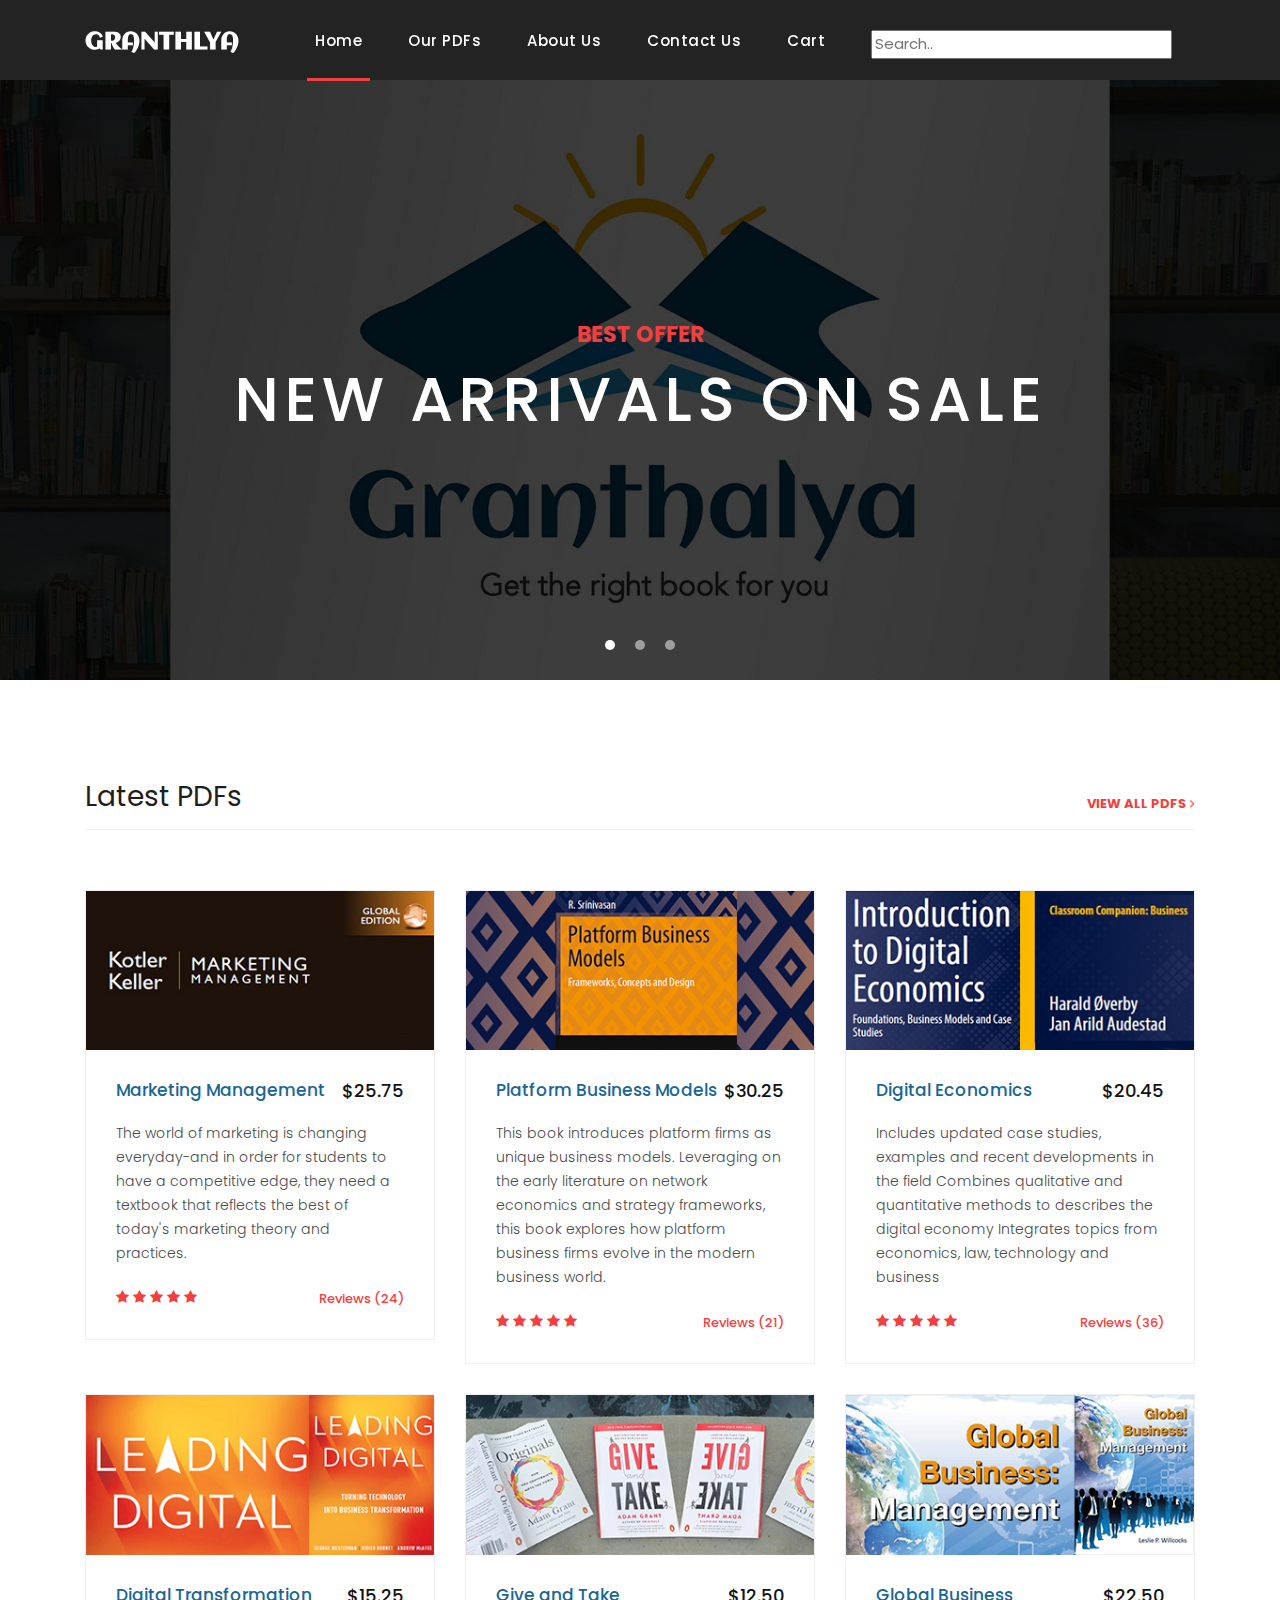
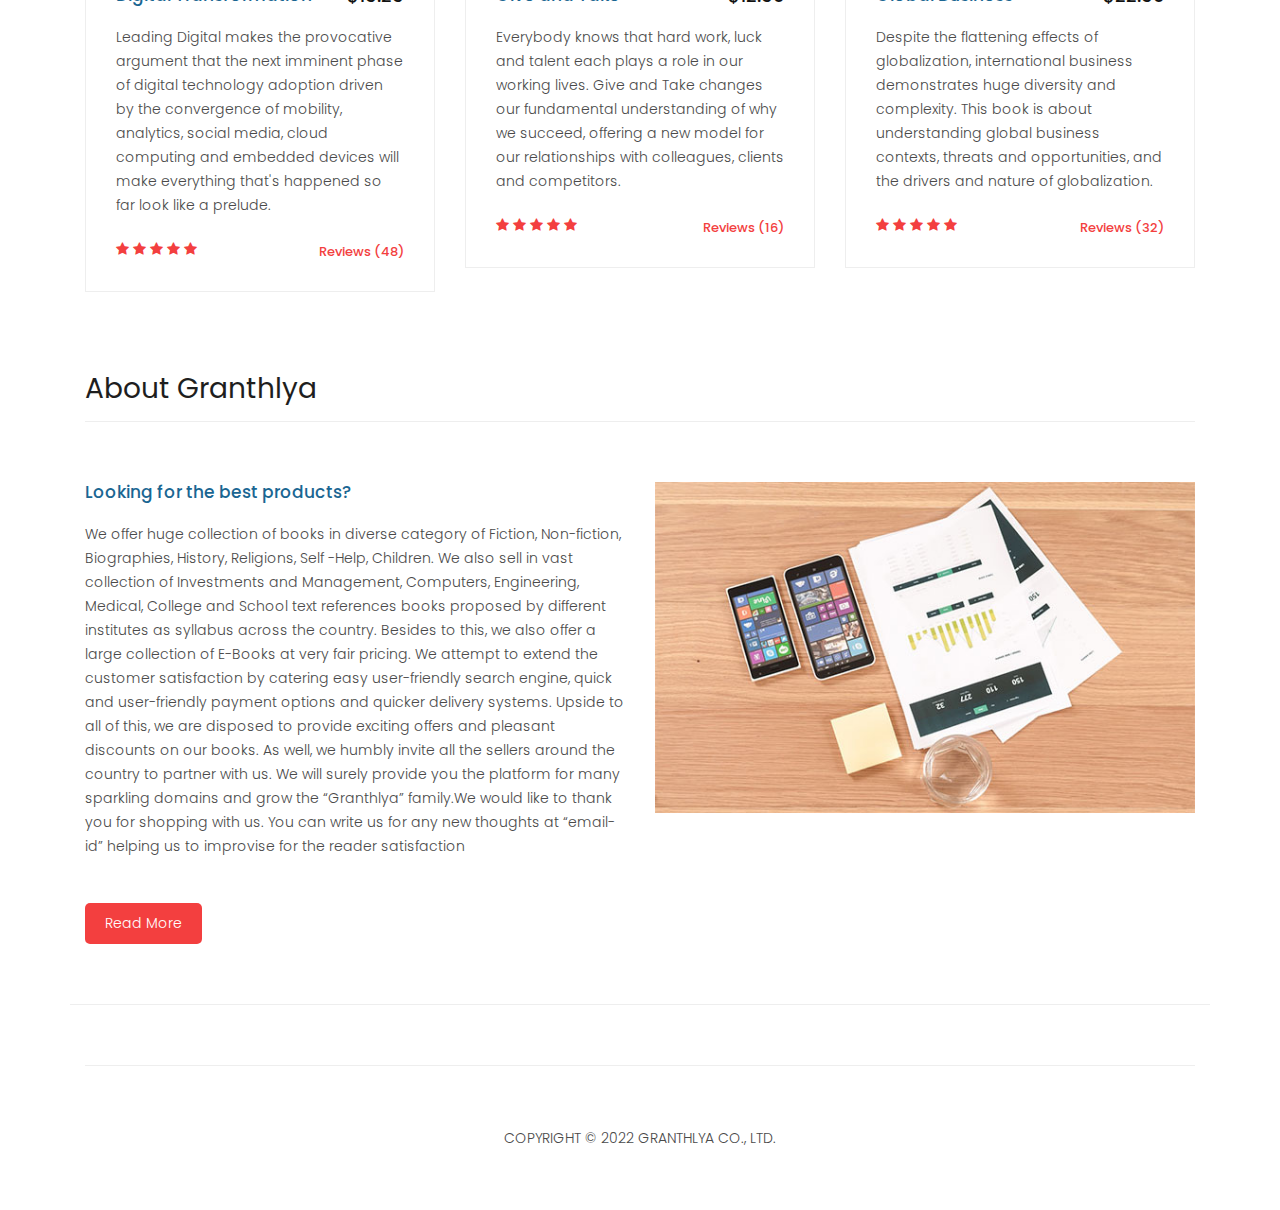
<file: index.html>
<!DOCTYPE html>
<html lang="en">

  <head>

    <meta charset="utf-8">
    <meta name="viewport" content="width=device-width, initial-scale=1, shrink-to-fit=no">
    <meta name="description" content="">
    <meta name="author" content="">
    <link rel="stylesheet" type="text/css" href="//fonts.googleapis.com/css?family=Aclonica" />
    <link href="https://fonts.googleapis.com/css?family=Poppins:100,200,300,400,500,600,700,800,900&display=swap" rel="stylesheet">
    <link rel="shortcu icon" type="image/x-icon" href="favicon.ico?v=2">
    <title>Granthlya</title>

    <!-- Bootstrap core CSS -->
    <link href="vendor/bootstrap/css/bootstrap.min.css" rel="stylesheet">


    <!-- Additional CSS Files -->
    <link rel="stylesheet" href="assets/css/fontawesome.css">
    <link rel="stylesheet" href="assets/css/templatemo-sixteen.css">
    <link rel="stylesheet" href="assets/css/owl.css">

  </head>

  <body>

    <!-- ***** Preloader Start ***** -->
    <div id="preloader">
        <div class="jumper">
            <div></div>
            <div></div>
            <div></div>
        </div>
    </div>  
    <!-- ***** Preloader End ***** -->

    <!-- Header -->
    <header class="">
      <nav class="navbar navbar-expand-lg">
        <div class="container">
          <a class="navbar-brand" href="index.html" style="font-family: Aclonica; font-size: 24px; font-style: normal; font-variant: normal; font-weight: 700; line-height: 26.4px; } h3 { font-family: Aclonica; font-size: 14px; font-style: normal; font-variant: normal; font-weight: 700; line-height: 15.4px; } p { font-family: Aclonica; font-size: 14px; font-style: normal; font-variant: normal; font-weight: 400; line-height: 20px; } blockquote { font-family: Aclonica; font-size: 21px; font-style: normal; font-variant: normal; font-weight: 400; line-height: 30px; } pre { font-family: Aclonica; font-size: 13px; font-style: normal; font-variant: normal; font-weight: 400; line-height: 18.5714px;"><h2 class="logo">Granthlya</h2></a>
          <button class="navbar-toggler" type="button" data-toggle="collapse" data-target="#navbarResponsive" aria-controls="navbarResponsive" aria-expanded="false" aria-label="Toggle navigation">
            <span class="navbar-toggler-icon"></span>
          </button>
          <div class="collapse navbar-collapse" id="navbarResponsive">
            <ul class="navbar-nav ml-auto">
              <li class="nav-item active">
                <a class="nav-link" href="index.html">Home
                  <span class="sr-only">(current)</span>
                </a>
              </li> 
              <li class="nav-item">
                <a class="nav-link" href="products.html">Our PDFs</a>
              </li>
              <li class="nav-item">
                <a class="nav-link" href="about.html">About Us</a>
              </li>
              <li class="nav-item">
                <a class="nav-link" href="contact.html">Contact Us</a>
              </li>
              <li class="nav-item">
                <a class="nav-link" href="#">Cart</a>
              </li>
              <li class="nav-item">
                <a class="nav-link" href="#"><input type="text" placeholder="Search.."></a>
              </li>
            </ul>
          </div>
        </div>
      </nav>
    </header>

    <!-- Page Content -->
    <!-- Banner Starts Here -->
    <div class="banner header-text">
      <div class="owl-banner owl-carousel">
        <div class="banner-item-01">
          <div class="text-content">
            <h4>Best Offer</h4>
            <h2>New Arrivals On Sale</h2>
          </div>
        </div>
        <div class="banner-item-02">
          <div class="text-content">
            <h4>Flash Deals</h4>
            <h2>Get your best products</h2>
          </div>
        </div>
        <div class="banner-item-03">
          <div class="text-content">
            <h4>Last Minute</h4>
            <h2>Grab last minute deals</h2>
          </div>
        </div>
      </div>
    </div>
    <!-- Banner Ends Here -->

    <div class="latest-products">
      <div class="container">
        <div class="row">
          <div class="col-md-12">
            <div class="section-heading">
              <h2>Latest PDFs</h2>
              <a href="products.html">view all PDFs <i class="fa fa-angle-right"></i></a>
            </div>
          </div>
          <div class="col-md-4">
            <div class="product-item">
              <a href="/pdfs/Marketing Management 15th Edition by Philip Kotler ( PDFDrive ).pdf" target="_blank"><img src="assets/images/product_01.jpg" alt=""></a>
              <div class="down-content">
                <a href="/pdfs/Marketing Management 15th Edition by Philip Kotler ( PDFDrive ).pdf" target="_blank"><h4>Marketing Management</h4></a>
                <h6>$25.75</h6>
                <p>The world of marketing is changing everyday-and in order for students to have a competitive edge, they need a textbook that reflects the best of today's marketing theory and practices.</p>
                <ul class="stars">
                  <li><i class="fa fa-star"></i></li>
                  <li><i class="fa fa-star"></i></li>
                  <li><i class="fa fa-star"></i></li>
                  <li><i class="fa fa-star"></i></li>
                  <li><i class="fa fa-star"></i></li>
                </ul>
                <span>Reviews (24)</span>
              </div>
            </div>
          </div>
          <div class="col-md-4">
            <div class="product-item">
              <a href="/pdfs/Platform Business Models_ Frameworks, Concepts and Design-Springer (2021).by R. Srinivasan.pdf" target="_blank"><img src="assets/images/product_02.jpg" alt=""></a>
              <div class="down-content">
                <a href="/pdfs/Platform Business Models_ Frameworks, Concepts and Design-Springer (2021).by R. Srinivasan.pdf" target="_blank"><h4>Platform Business Models</h4></a>
                <h6>$30.25</h6>
                <p>This book introduces platform firms as unique business models. Leveraging on the early literature on network economics and strategy frameworks, this book explores how platform business firms evolve in the modern business world.</p>
                <ul class="stars">
                  <li><i class="fa fa-star"></i></li>
                  <li><i class="fa fa-star"></i></li>
                  <li><i class="fa fa-star"></i></li>
                  <li><i class="fa fa-star"></i></li>
                  <li><i class="fa fa-star"></i></li>
                </ul>
                <span>Reviews (21)</span>
              </div>
            </div>
          </div>
          <div class="col-md-4">
            <div class="product-item">
              <a href="/pdfs/Introduction to Digital Economics_ Foundations, Business Models and Case Studies-Springer (2021).by Harald Øverby, Jan Arild Audestad.pdf" target="_blank"><img src="assets/images/product_03.jpg" alt=""></a>
              <div class="down-content">
                <a href="/pdfs/Introduction to Digital Economics_ Foundations, Business Models and Case Studies-Springer (2021).by Harald Øverby, Jan Arild Audestad.pdf" target="_blank"><h4>Digital Economics</h4></a>
                <h6>$20.45</h6>
                <p>Includes updated case studies, examples and recent developments in the field
                  Combines qualitative and quantitative methods to describes the digital economy
                  Integrates topics from economics, law, technology and business</p>
                <ul class="stars">
                  <li><i class="fa fa-star"></i></li>
                  <li><i class="fa fa-star"></i></li>
                  <li><i class="fa fa-star"></i></li>
                  <li><i class="fa fa-star"></i></li>
                  <li><i class="fa fa-star"></i></li>
                </ul>
                <span>Reviews (36)</span>
              </div>
            </div>
          </div>
          <div class="col-md-4">
            <div class="product-item">
              <a href="/pdfs/Digital Transformation.pdf" target="_blank"><img src="assets/images/product_04.jpg" alt=""></a>
              <div class="down-content">
                <a href="/pdfs/Digital Transformation.pdf" target="_blank"><h4>Digital Transformation</h4></a>
                <h6>$15.25</h6>
                <p>Leading Digital makes the provocative argument that the next imminent phase of digital technology adoption driven by the convergence of mobility, analytics, social media, cloud computing and embedded devices will make everything that's happened so far look like a prelude.</p>
                <ul class="stars">
                  <li><i class="fa fa-star"></i></li>
                  <li><i class="fa fa-star"></i></li>
                  <li><i class="fa fa-star"></i></li>
                  <li><i class="fa fa-star"></i></li>
                  <li><i class="fa fa-star"></i></li>
                </ul>
                <span>Reviews (48)</span>
              </div>
            </div>
          </div>
          <div class="col-md-4">
            <div class="product-item">
              <a onclick="alert('Out of Stock!')"><img src="assets/images/product_05.jpg" alt=""></a>
              <div class="down-content">
                <a onclick="alert('Out of Stock!')"><h4>Give and Take</h4></a>
                <h6>$12.50</h6>
                <p>Everybody knows that hard work, luck and talent each plays a role in our working lives. Give and Take changes our fundamental understanding of why we succeed, offering a new model for our relationships with colleagues, clients and competitors. </p>
                <ul class="stars">
                  <li><i class="fa fa-star"></i></li>
                  <li><i class="fa fa-star"></i></li>
                  <li><i class="fa fa-star"></i></li>
                  <li><i class="fa fa-star"></i></li>
                  <li><i class="fa fa-star"></i></li>
                </ul>
                <span>Reviews (16)</span>
              </div>
            </div>
          </div>
          <div class="col-md-4">
            <div class="product-item">
              <a onclick="alert('Out of Stock!')"><img src="assets/images/product_06.jpg" alt=""></a>
              <div class="down-content">
                <a onclick="alert('Out of Stock!')"><h4>Global Business</h4></a>
                <h6>$22.50</h6>
                <p>Despite the flattening effects of globalization, international business demonstrates huge diversity and complexity. This book is about understanding global business contexts, threats and opportunities, and the drivers and nature of globalization.</p>
                <ul class="stars">
                  <li><i class="fa fa-star"></i></li>
                  <li><i class="fa fa-star"></i></li>
                  <li><i class="fa fa-star"></i></li>
                  <li><i class="fa fa-star"></i></li>
                  <li><i class="fa fa-star"></i></li>
                </ul>
                <span>Reviews (32)</span>
              </div>
            </div>
          </div>
        </div>
      </div>
    </div>

    <div class="best-features">
      <div class="container">
        <div class="row">
          <div class="col-md-12">
            <div class="section-heading">
              <h2>About Granthlya</h2>
            </div>
          </div>
          <div class="col-md-6">
            <div class="left-content">
              <h4>Looking for the best products?</h4>
              <p>We offer huge collection of books in diverse category of Fiction, Non-fiction, Biographies, History, Religions, Self -Help, Children. We also sell in vast collection of Investments and Management, Computers, Engineering, Medical, College and School text references books proposed by different institutes as syllabus across the country. Besides to this, we also offer a large collection of E-Books at very fair pricing.

                We attempt to extend the customer satisfaction by catering easy user-friendly search engine, quick and user-friendly payment options and quicker delivery systems. Upside to all of this, we are disposed to provide exciting offers and pleasant discounts on our books.
                
                As well, we humbly invite all the sellers around the country to partner with us. We will surely provide you the platform for many sparkling domains and grow the “Granthlya” family.We would like to thank you for shopping with us. You can write us for any new thoughts at “email-id” helping us to improvise for the reader satisfaction</p>
  
              <a href="about.html" class="filled-button">Read More</a>
            </div>
          </div>
          <div class="col-md-6">
            <div class="right-image">
              <img src="assets/images/feature-image.jpg" alt="">
            </div>
          </div>
        </div>
      </div>
    </div>

    
    <footer>
      <div class="container">
        <div class="row">
          <div class="col-md-12">
            <div class="inner-content">
              <p>Copyright &copy; 2022 Granthlya Co., Ltd.</p>
            </div>
          </div>
        </div>
      </div>
    </footer>



    <!-- Bootstrap core JavaScript -->
    <script src="vendor/jquery/jquery.min.js"></script>
    <script src="vendor/bootstrap/js/bootstrap.bundle.min.js"></script>


    <!-- Additional Scripts -->
    <script src="assets/js/custom.js"></script>
    <script src="assets/js/owl.js"></script>
    <script src="assets/js/slick.js"></script>
    <script src="assets/js/isotope.js"></script>
    <script src="assets/js/accordions.js"></script>


    <script language = "text/Javascript"> 
      cleared[0] = cleared[1] = cleared[2] = 0; //set a cleared flag for each field
      function clearField(t){                   //declaring the array outside of the
      if(! cleared[t.id]){                      // function makes it static and global
          cleared[t.id] = 1;  // you could use true and false, but that's more typing
          t.value='';         // with more chance of typos
          t.style.color='#fff';
          }
      }
    </script>


  </body>

</html>
</file>
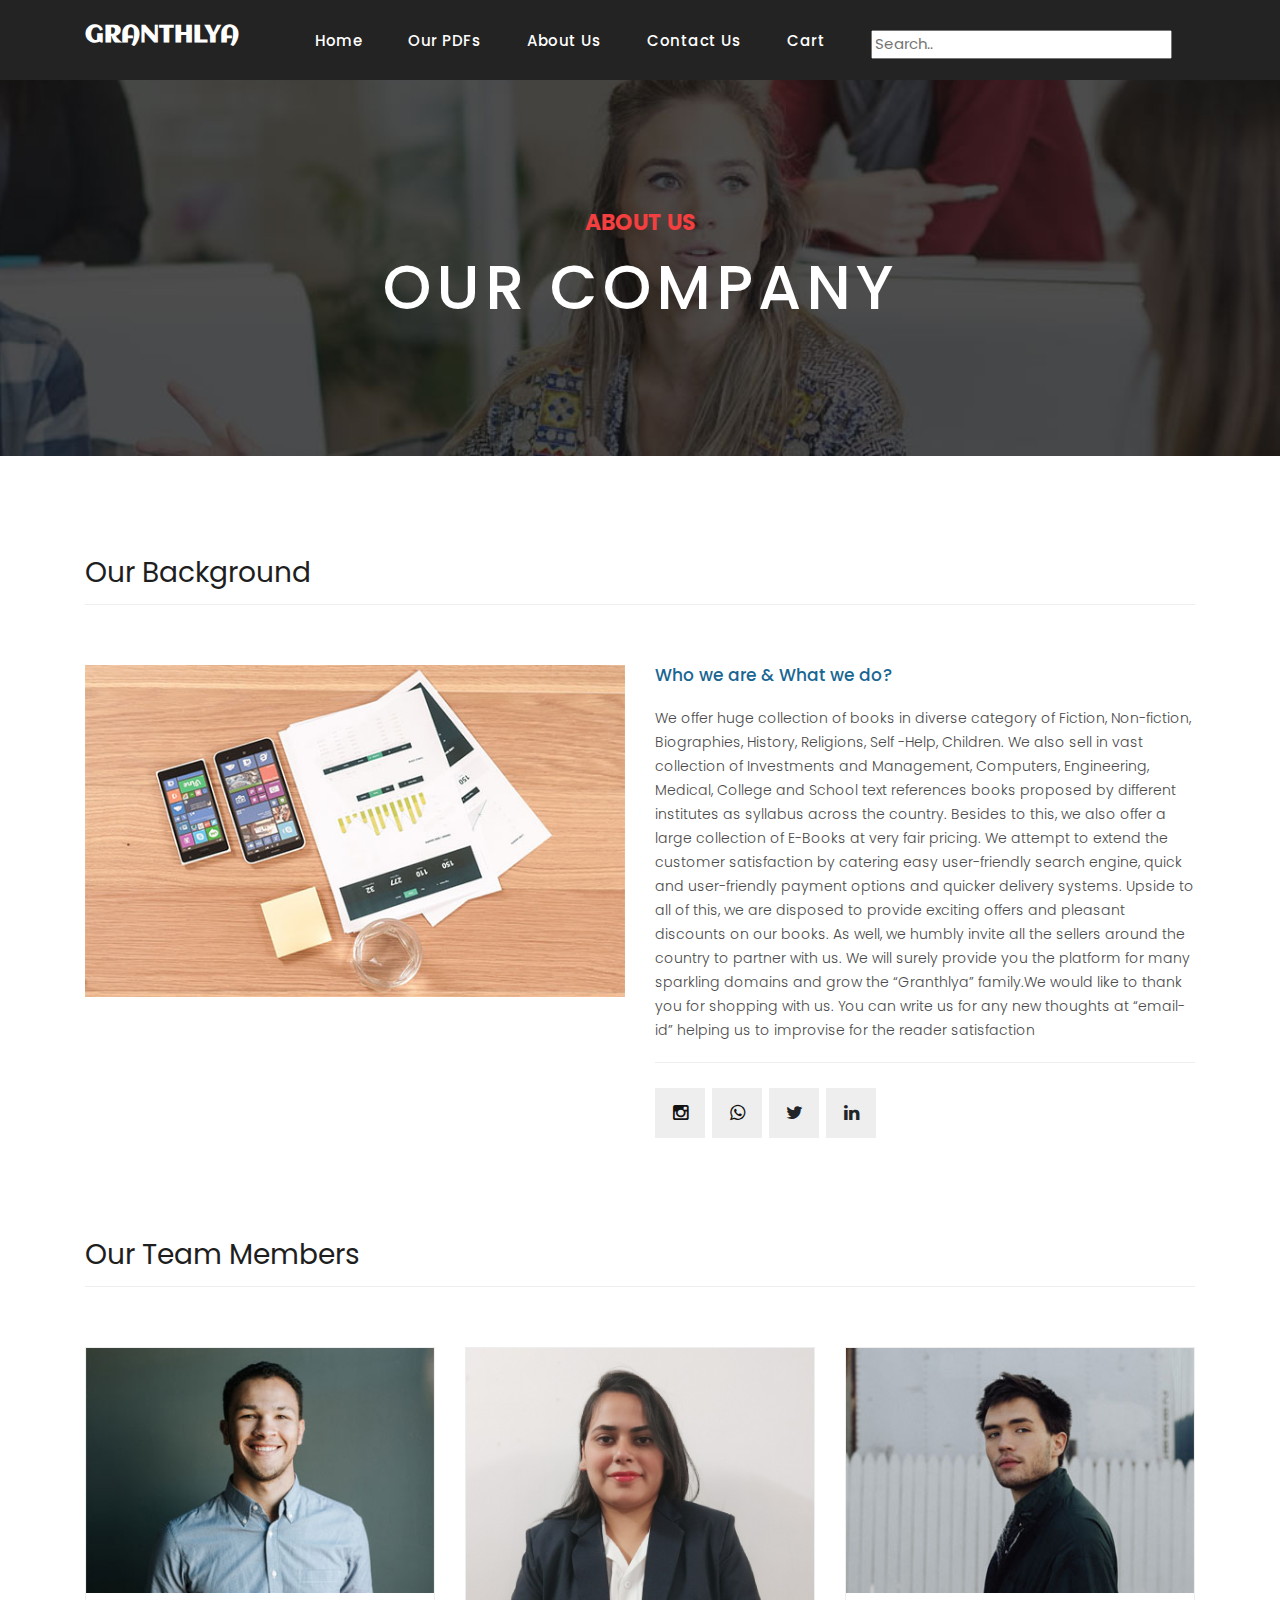
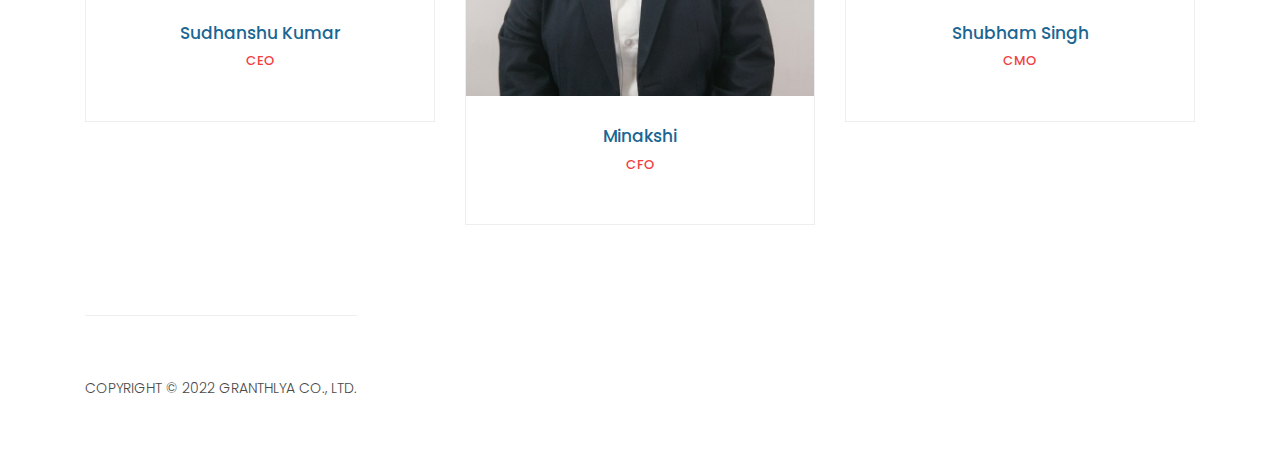
<file: about.html>
<!DOCTYPE html>
<html lang="en">

  <head>

    <meta charset="utf-8">
    <meta name="viewport" content="width=device-width, initial-scale=1, shrink-to-fit=no">
    <meta name="description" content="">
    <meta name="author" content="">
    <link href="https://fonts.googleapis.com/css?family=Poppins:100,200,300,400,500,600,700,800,900&display=swap" rel="stylesheet">
    <link rel="stylesheet" type="text/css" href="//fonts.googleapis.com/css?family=Aclonica" />
    <title>Granthlya - About Page</title>

    <!-- Bootstrap core CSS -->
    <link href="vendor/bootstrap/css/bootstrap.min.css" rel="stylesheet">
<!--

TemplateMo 546 Sixteen Clothing

https://templatemo.com/tm-546-sixteen-clothing

-->

    <!-- Additional CSS Files -->
    <link rel="stylesheet" href="assets/css/fontawesome.css">
    <link rel="stylesheet" href="assets/css/templatemo-sixteen.css">
    <link rel="stylesheet" href="assets/css/owl.css">

  </head>

  <body>

    <!-- ***** Preloader Start ***** -->
    <div id="preloader">
        <div class="jumper">
            <div></div>
            <div></div>
            <div></div>
        </div>
    </div>  
    <!-- ***** Preloader End ***** -->

    <!-- Header -->
    <header class="">
      <nav class="navbar navbar-expand-lg">
        <div class="container">
          <a class="navbar-brand" href="index.html" style="font-family: Aclonica; font-size: 24px; font-style: normal; font-variant: normal; font-weight: 700; line-height: 26.4px; } h3 { font-family: Aclonica; font-size: 14px; font-style: normal; font-variant: normal; font-weight: 700; line-height: 15.4px; } p { font-family: Aclonica; font-size: 14px; font-style: normal; font-variant: normal; font-weight: 400; line-height: 20px; } blockquote { font-family: Aclonica; font-size: 21px; font-style: normal; font-variant: normal; font-weight: 400; line-height: 30px; } pre { font-family: Aclonica; font-size: 13px; font-style: normal; font-variant: normal; font-weight: 400; line-height: 18.5714px;"><h2 class="logo">Granthlya</h2></a>
          <button class="navbar-toggler" type="button" data-toggle="collapse" data-target="#navbarResponsive" aria-controls="navbarResponsive" aria-expanded="false" aria-label="Toggle navigation">
            <span class="navbar-toggler-icon"></span>
          </button>
          <div class="collapse navbar-collapse" id="navbarResponsive">
            <ul class="navbar-nav ml-auto">
              <li class="nav-item">
                <a class="nav-link" href="index.html">Home
                  <span class="sr-only">(current)</span>
                </a>
                <li class="nav-item">
                  <a class="nav-link" href="products.html">Our PDFs</a>
                </li>
                <li class="nav-item">
                  <a class="nav-link" href="about.html">About Us</a>
                </li>
                <li class="nav-item">
                  <a class="nav-link" href="contact.html">Contact Us</a>
                </li>
                <li class="nav-item">
                  <a class="nav-link" href="#">Cart</a>
                </li>
                <li class="nav-item">
                  <a class="nav-link" href="#"><input type="text" placeholder="Search.."></a>
                </li>
            </ul>
          </div>
        </div>
      </nav>
    </header>

    <!-- Page Content -->
    <div class="page-heading about-heading header-text">
      <div class="container">
        <div class="row">
          <div class="col-md-12">
            <div class="text-content">
              <h4>about us</h4>
              <h2>our company</h2>
            </div>
          </div>
        </div>
      </div>
    </div>


    <div class="best-features about-features">
      <div class="container">
        <div class="row">
          <div class="col-md-12">
            <div class="section-heading">
              <h2>Our Background</h2>
            </div>
          </div>
          <div class="col-md-6">
            <div class="right-image">
              <img src="assets/images/feature-image.jpg" alt="">
            </div>
          </div>
          <div class="col-md-6">
            <div class="left-content">
              <h4>Who we are &amp; What we do?</h4>
              <p>We offer huge collection of books in diverse category of Fiction, Non-fiction, Biographies, History, Religions, Self -Help, Children. We also sell in vast collection of Investments and Management, Computers, Engineering, Medical, College and School text references books proposed by different institutes as syllabus across the country. Besides to this, we also offer a large collection of E-Books at very fair pricing.

                We attempt to extend the customer satisfaction by catering easy user-friendly search engine, quick and user-friendly payment options and quicker delivery systems. Upside to all of this, we are disposed to provide exciting offers and pleasant discounts on our books.
                
                As well, we humbly invite all the sellers around the country to partner with us. We will surely provide you the platform for many sparkling domains and grow the “Granthlya” family.We would like to thank you for shopping with us. You can write us for any new thoughts at “email-id” helping us to improvise for the reader satisfaction</p>
              <ul class="social-icons">
                <li><a href="https://instagram.com/granthalya?utm_medium=copy_link" target="_blank"><i class="fa fa-instagram"></i></a></li>
                <li><a href="https://wa.me/7903986891" target="_blank"><i class="fa fa-whatsapp"></i></a></li>
                <li><a onclick="alert('We are coming on Twitter soon!')"><i class="fa fa-twitter"></i></a></li>
                <li><a onclick="alert('We are coming on Linkedin soon!')"><i class="fa fa-linkedin"></i></a></li>
              </ul>
            </div>
          </div>
        </div>
      </div>
    </div>

    
    <div class="team-members">
      <div class="container">
        <div class="row">
          <div class="col-md-12">
            <div class="section-heading">
              <h2>Our Team Members</h2>
            </div>
          </div>
          <div class="col-md-4">
            <div class="team-member">
              <div class="thumb-container">
                <img src="assets/images/team_01.jpg" alt="">
                <div class="hover-effect">
                  <div class="hover-content">
                    <ul class="social-icons">
                      <li><a href="https://www.instagram.com/sky_sudhanshu_kumar/" target="_blank"><i class="fa fa-instagram"></i></a></li>
                      <li><a href="https://wa.me/7903986891" target="_blank"><i class="fa fa-whatsapp"></i></a></li>
                    </ul>
                  </div>
                </div>
              </div>
              <div class="down-content">
                <h4>Sudhanshu Kumar</h4>
                <span>CEO</span>
              </div>
            </div>
          </div>
          <div class="col-md-4">
            <div class="team-member">
              <div class="thumb-container">
                <img src="assets/images/team_02.jpg" alt="">
                <div class="hover-effect">
                 
                </div>
              </div>
              <div class="down-content">
                <h4>Minakshi</h4>
                <span>CFO</span>
              </div>
            </div>
          </div>
          <div class="col-md-4">
            <div class="team-member">
              <div class="thumb-container">
                <img src="assets/images/team_03.jpg" alt="">
                <div class="hover-effect">
                 
                </div>
              </div>
              <div class="down-content">
                <h4>Shubham Singh</h4>
                <span>CMO</span>
              </div>
            </div>
          </div>
    
    <footer>
      <div class="container">
        <div class="row">
          <div class="col-md-12">
            <div class="inner-content">
              <p>Copyright &copy; 2022 Granthlya Co., Ltd.</p>
            </div>
          </div>
        </div>
      </div>
    </footer>


    <!-- Bootstrap core JavaScript -->
    <script src="vendor/jquery/jquery.min.js"></script>
    <script src="vendor/bootstrap/js/bootstrap.bundle.min.js"></script>


    <!-- Additional Scripts -->
    <script src="assets/js/custom.js"></script>
    <script src="assets/js/owl.js"></script>
    <script src="assets/js/slick.js"></script>
    <script src="assets/js/isotope.js"></script>
    <script src="assets/js/accordions.js"></script>


    <script language = "text/Javascript"> 
      cleared[0] = cleared[1] = cleared[2] = 0; //set a cleared flag for each field
      function clearField(t){                   //declaring the array outside of the
      if(! cleared[t.id]){                      // function makes it static and global
          cleared[t.id] = 1;  // you could use true and false, but that's more typing
          t.value='';         // with more chance of typos
          t.style.color='#fff';
          }
      }
    </script>


  </body>

</html>
</file>
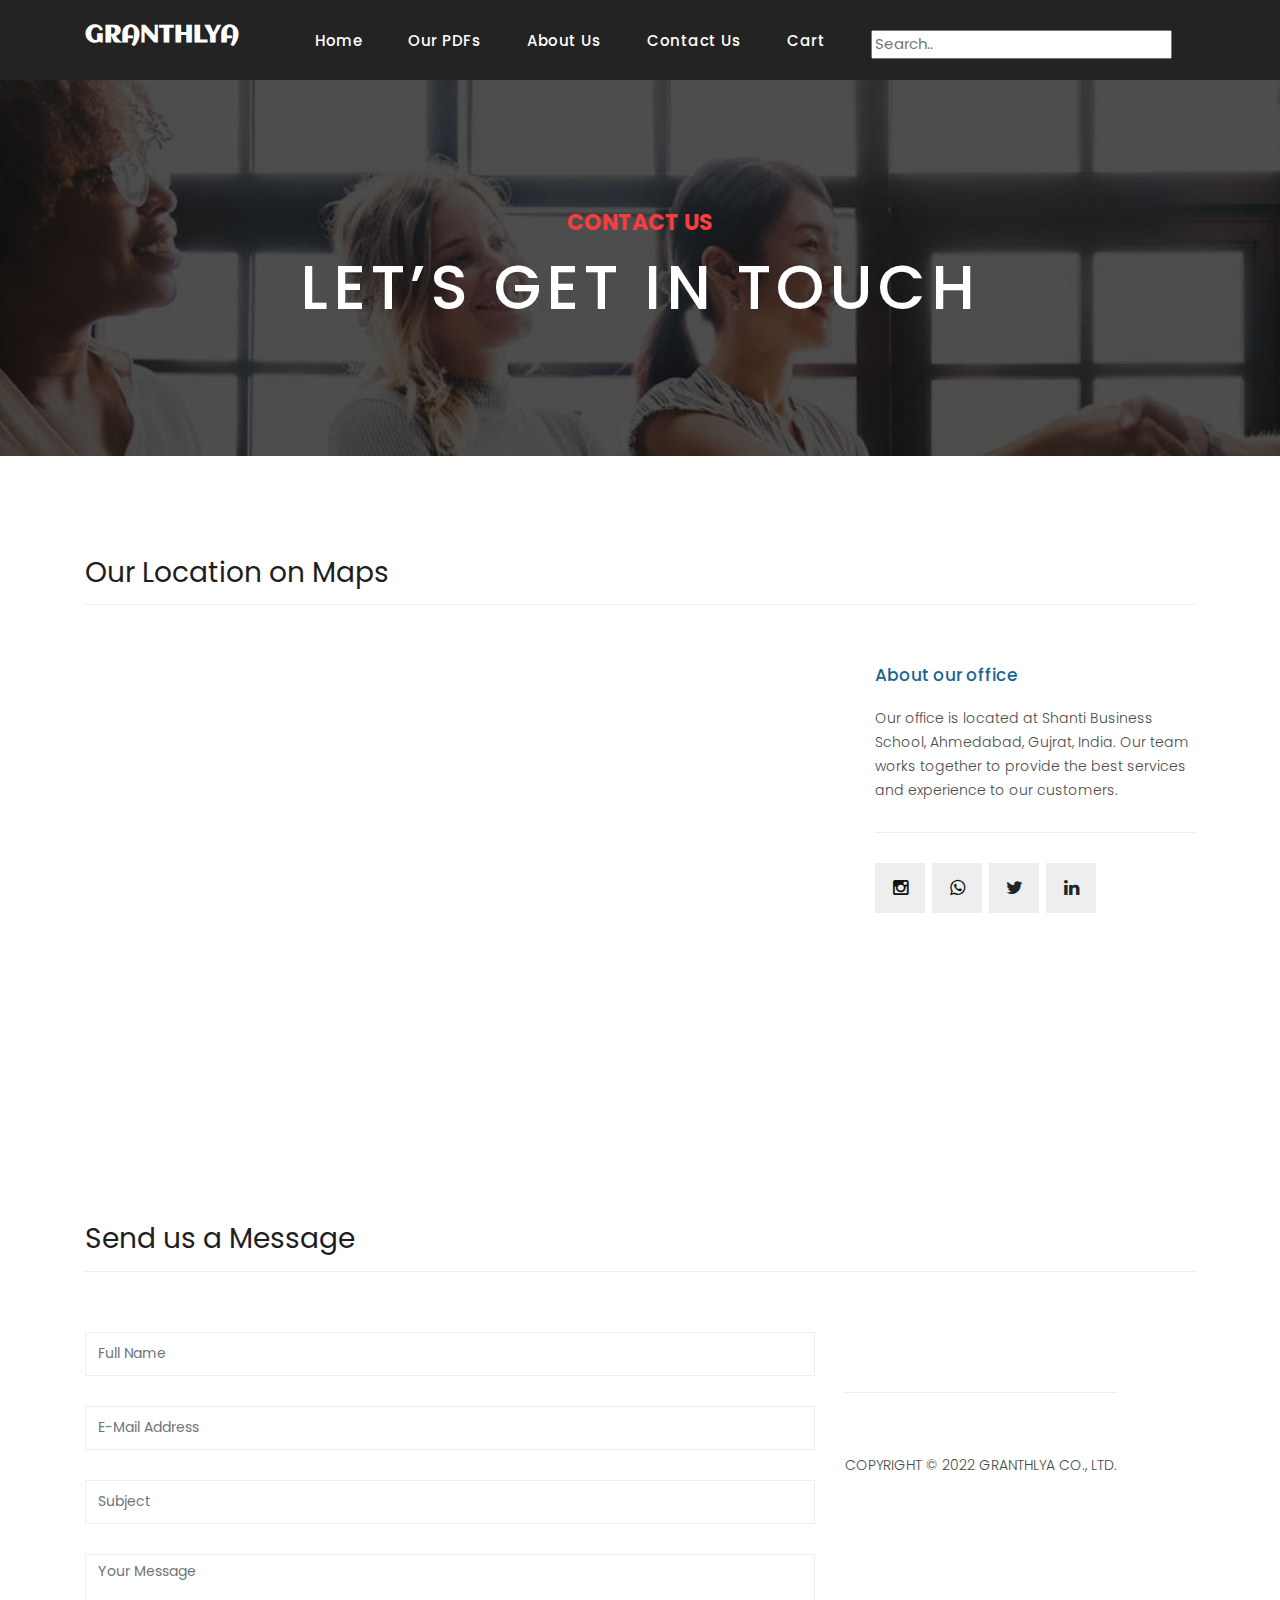
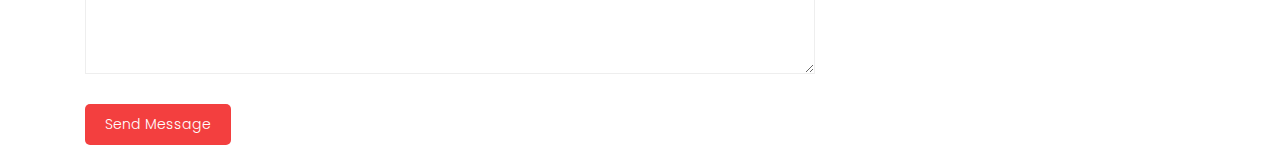
<file: contact.html>
<!DOCTYPE html>
<html lang="en">

  <head>

    <meta charset="utf-8">
    <meta name="viewport" content="width=device-width, initial-scale=1, shrink-to-fit=no">
    <meta name="description" content="">
    <meta name="author" content="">
    <link href="https://fonts.googleapis.com/css?family=Poppins:100,200,300,400,500,600,700,800,900&display=swap" rel="stylesheet">
    <link rel="stylesheet" type="text/css" href="//fonts.googleapis.com/css?family=Aclonica" />
    <title>Granthlya - Contact Page</title>

    <!-- Bootstrap core CSS -->
    <link href="vendor/bootstrap/css/bootstrap.min.css" rel="stylesheet">
<!--

TemplateMo 546 Sixteen Clothing

https://templatemo.com/tm-546-sixteen-clothing

-->

    <!-- Additional CSS Files -->
    <link rel="stylesheet" href="assets/css/fontawesome.css">
    <link rel="stylesheet" href="assets/css/templatemo-sixteen.css">
    <link rel="stylesheet" href="assets/css/owl.css">

  </head>

  <body>

    <!-- ***** Preloader Start ***** -->
    <div id="preloader">
        <div class="jumper">
            <div></div>
            <div></div>
            <div></div>
        </div>
    </div>  
    <!-- ***** Preloader End ***** -->

    <!-- Header -->
    <header class="">
      <nav class="navbar navbar-expand-lg">
        <div class="container">
          <a class="navbar-brand" href="index.html" style="font-family: Aclonica; font-size: 24px; font-style: normal; font-variant: normal; font-weight: 700; line-height: 26.4px; } h3 { font-family: Aclonica; font-size: 14px; font-style: normal; font-variant: normal; font-weight: 700; line-height: 15.4px; } p { font-family: Aclonica; font-size: 14px; font-style: normal; font-variant: normal; font-weight: 400; line-height: 20px; } blockquote { font-family: Aclonica; font-size: 21px; font-style: normal; font-variant: normal; font-weight: 400; line-height: 30px; } pre { font-family: Aclonica; font-size: 13px; font-style: normal; font-variant: normal; font-weight: 400; line-height: 18.5714px;"><h2 class="logo">Granthlya</h2></a>
          <button class="navbar-toggler" type="button" data-toggle="collapse" data-target="#navbarResponsive" aria-controls="navbarResponsive" aria-expanded="false" aria-label="Toggle navigation">
            <span class="navbar-toggler-icon"></span>
          </button>
          <div class="collapse navbar-collapse" id="navbarResponsive">
            <ul class="navbar-nav ml-auto">
              <li class="nav-item">
                <a class="nav-link" href="index.html">Home
                  <span class="sr-only">(current)</span>
                </a>
                <li class="nav-item">
                  <a class="nav-link" href="products.html">Our PDFs</a>
                </li>
                <li class="nav-item">
                  <a class="nav-link" href="about.html">About Us</a>
                </li>
                <li class="nav-item">
                  <a class="nav-link" href="contact.html">Contact Us</a>
                </li>
                <li class="nav-item">
                  <a class="nav-link" href="#">Cart</a>
                </li>
                <li class="nav-item">
                  <a class="nav-link" href="#"><input type="text" placeholder="Search.."></a>
                </li>
            </ul>
          </div>
        </div>
      </nav>
    </header>

    <!-- Page Content -->
    <div class="page-heading contact-heading header-text">
      <div class="container">
        <div class="row">
          <div class="col-md-12">
            <div class="text-content">
              <h4>contact us</h4>
              <h2>let’s get in touch</h2>
            </div>
          </div>
        </div>
      </div>
    </div>


    <div class="find-us">
      <div class="container">
        <div class="row">
          <div class="col-md-12">
            <div class="section-heading">
              <h2>Our Location on Maps</h2>
            </div>
          </div>
          <div class="col-md-8">
<!-- How to change your own map point
	1. Go to Google Maps
	2. Click on your location point
	3. Click "Share" and choose "Embed map" tab
	4. Copy only URL and paste it within the src="" field below
-->
            <div id="map">
              <iframe src="https://www.google.com/maps/embed?pb=!1m18!1m12!1m3!1d1030.5854573906433!2d72.45559140491427!3d23.00213624707416!2m3!1f0!2f0!3f0!3m2!1i1024!2i768!4f13.1!3m3!1m2!1s0x395e9b757b67d2a9%3A0x67afd9f732f28b0d!2sShanti%20Business%20School%20-%20Top%20MBA%20-%20PGDM%20College%20in%20Ahmedabad!5e0!3m2!1sen!2sin!4v1648979244885!5m2!1sen!2sin" width="600" height="450" style="border:0;" allowfullscreen="" loading="lazy" referrerpolicy="no-referrer-when-downgrade"></iframe>
            </div>
          </div>
          <div class="col-md-4">
            <div class="left-content">
              <h4>About our office</h4>
              <p>Our office is located at Shanti Business School, Ahmedabad, Gujrat, India. Our team works together to provide the best services and experience to our customers.</p>
              <ul class="social-icons">
                <li><a href="https://instagram.com/granthalya?utm_medium=copy_link" target="_blank"><i class="fa fa-instagram"></i></a></li>
                <li><a href="https://wa.me/7903986891" target="_blank"><i class="fa fa-whatsapp"></i></a></li>
                <li><a onclick="alert('We are coming on Twitter soon!')"><i class="fa fa-twitter"></i></a></li>
                <li><a onclick="alert('We are coming on Linkedin soon!')"><i class="fa fa-linkedin"></i></a></li>
              </ul>
            </div>
          </div>
        </div>
      </div>
    </div>

    
    <div class="send-message">
      <div class="container">
        <div class="row">
          <div class="col-md-12">
            <div class="section-heading">
              <h2>Send us a Message</h2>
            </div>
          </div>
          <div class="col-md-8">
            <div class="contact-form">
              <form id="contact" action="" method="post">
                <div class="row">
                  <div class="col-lg-12 col-md-12 col-sm-12">
                    <fieldset>
                      <input name="name" type="text" class="form-control" id="name" placeholder="Full Name" required="">
                    </fieldset>
                  </div>
                  <div class="col-lg-12 col-md-12 col-sm-12">
                    <fieldset>
                      <input name="email" type="text" class="form-control" id="email" placeholder="E-Mail Address" required="">
                    </fieldset>
                  </div>
                  <div class="col-lg-12 col-md-12 col-sm-12">
                    <fieldset>
                      <input name="subject" type="text" class="form-control" id="subject" placeholder="Subject" required="">
                    </fieldset>
                  </div>
                  <div class="col-lg-12">
                    <fieldset>
                      <textarea name="message" rows="6" class="form-control" id="message" placeholder="Your Message" required=""></textarea>
                    </fieldset>
                  </div>
                  <div class="col-lg-12">
                    <fieldset>
                      <button type="submit" id="form-submit" class="filled-button">Send Message</button>
                    </fieldset>
                  </div>
                </div>
              </form>
            </div>
          </div>
         
    
    
    <footer>
      <div class="container">
        <div class="row">
          <div class="col-md-12">
            <div class="inner-content">
              <p>Copyright &copy; 2022 Granthlya Co., Ltd.</p>
            </div>
          </div>
        </div>
      </div>
    </footer>


    <!-- Bootstrap core JavaScript -->
    <script src="vendor/jquery/jquery.min.js"></script>
    <script src="vendor/bootstrap/js/bootstrap.bundle.min.js"></script>


    <!-- Additional Scripts -->
    <script src="assets/js/custom.js"></script>
    <script src="assets/js/owl.js"></script>
    <script src="assets/js/slick.js"></script>
    <script src="assets/js/isotope.js"></script>
    <script src="assets/js/accordions.js"></script>


    <script language = "text/Javascript"> 
      cleared[0] = cleared[1] = cleared[2] = 0; //set a cleared flag for each field
      function clearField(t){                   //declaring the array outside of the
      if(! cleared[t.id]){                      // function makes it static and global
          cleared[t.id] = 1;  // you could use true and false, but that's more typing
          t.value='';         // with more chance of typos
          t.style.color='#fff';
          }
      }
    </script>
  </body>
</html>
</file>
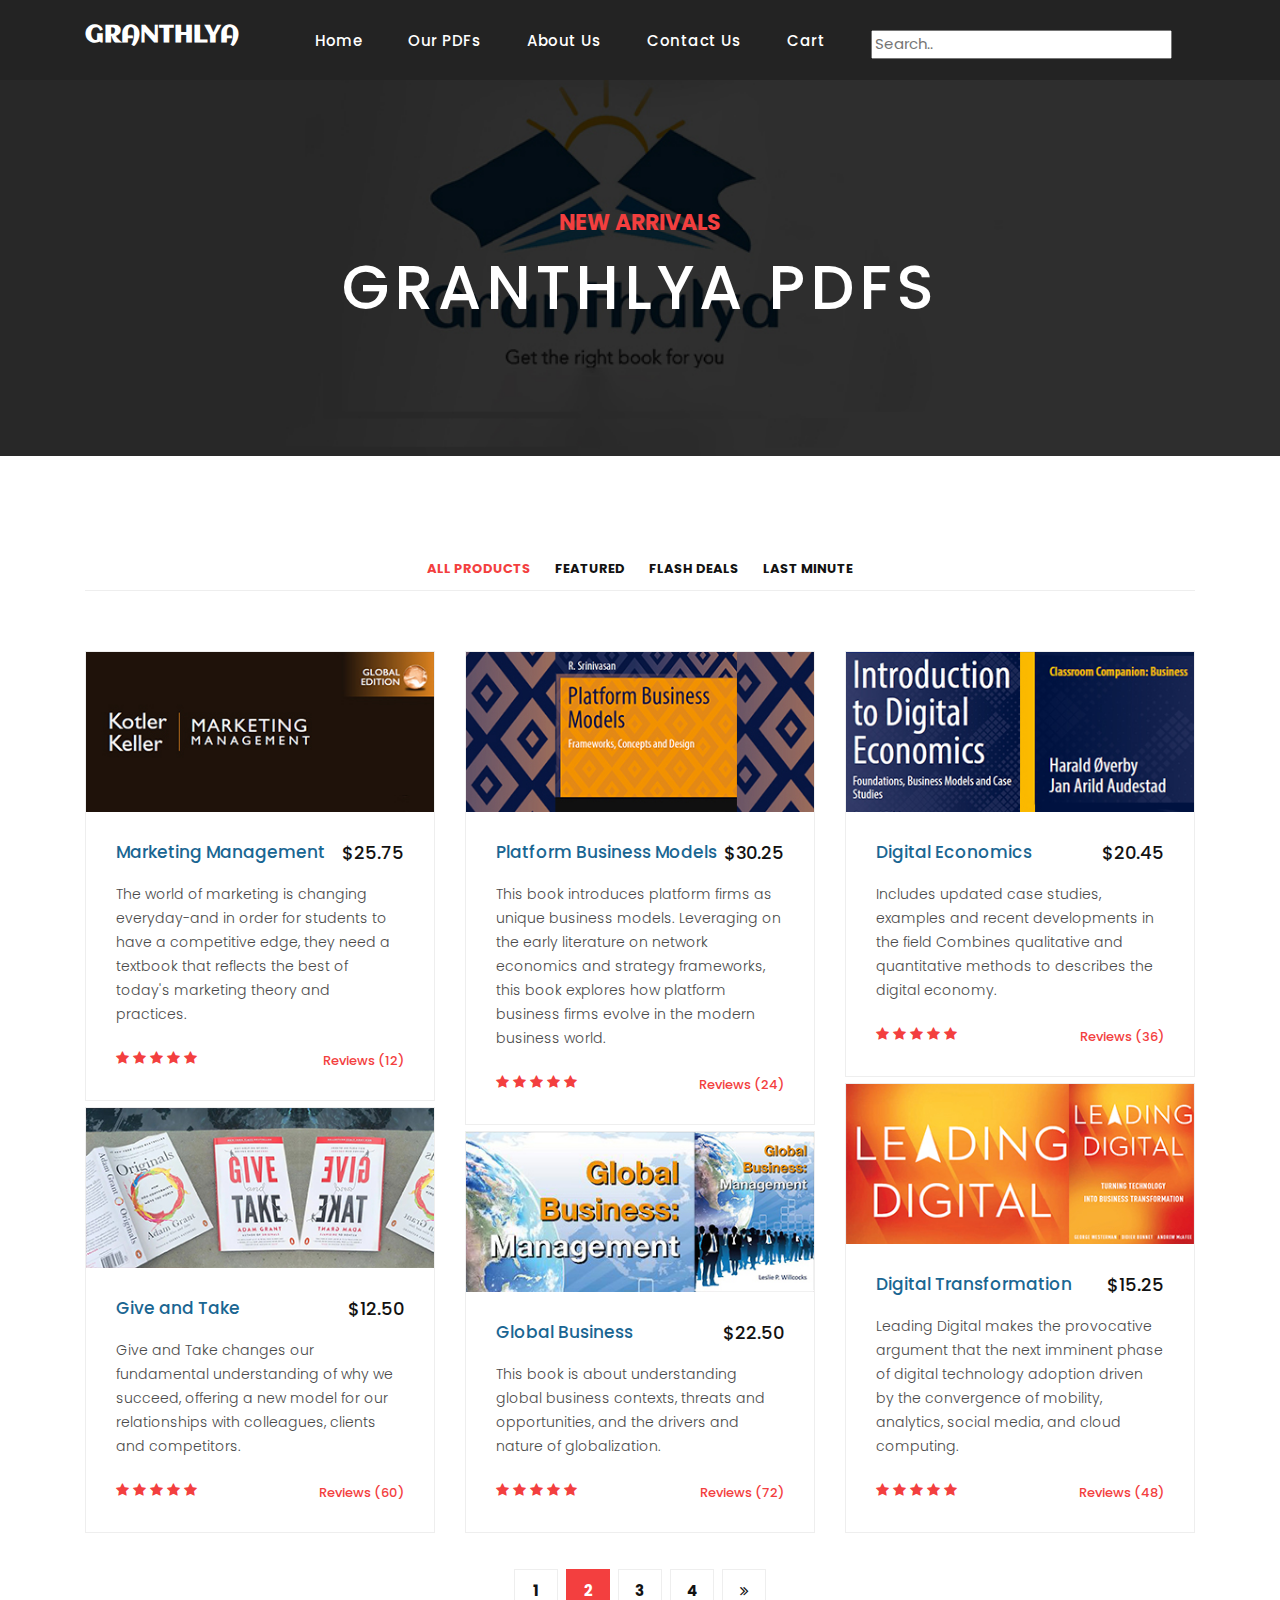
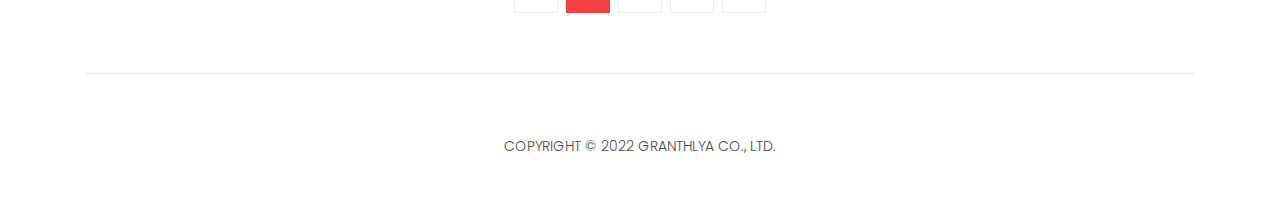
<file: products.html>
<!DOCTYPE html>
<html lang="en">

  <head>

    <meta charset="utf-8">
    <meta name="viewport" content="width=device-width, initial-scale=1, shrink-to-fit=no">
    <meta name="description" content="">
    <meta name="author" content="">
    <link rel="stylesheet" type="text/css" href="//fonts.googleapis.com/css?family=Aclonica" />
    <link href="https://fonts.googleapis.com/css?family=Poppins:100,200,300,400,500,600,700,800,900&display=swap" rel="stylesheet">

    <title>Granthlya - Our PDFs</title>

    <!-- Bootstrap core CSS -->
    <link href="vendor/bootstrap/css/bootstrap.min.css" rel="stylesheet">
<!--

TemplateMo 546 Sixteen Clothing

https://templatemo.com/tm-546-sixteen-clothing

-->

    <!-- Additional CSS Files -->
    <link rel="stylesheet" href="assets/css/fontawesome.css">
    <link rel="stylesheet" href="assets/css/templatemo-sixteen.css">
    <link rel="stylesheet" href="assets/css/owl.css">

  </head>

  <body>

    <!-- ***** Preloader Start ***** -->
    <div id="preloader">
        <div class="jumper">
            <div></div>
            <div></div>
            <div></div>
        </div>
    </div>  
    <!-- ***** Preloader End ***** -->

    <!-- Header -->
    <header class="">
      <nav class="navbar navbar-expand-lg">
        <div class="container">
          <a class="navbar-brand" href="index.html" style="font-family: Aclonica; font-size: 24px; font-style: normal; font-variant: normal; font-weight: 700; line-height: 26.4px; } h3 { font-family: Aclonica; font-size: 14px; font-style: normal; font-variant: normal; font-weight: 700; line-height: 15.4px; } p { font-family: Aclonica; font-size: 14px; font-style: normal; font-variant: normal; font-weight: 400; line-height: 20px; } blockquote { font-family: Aclonica; font-size: 21px; font-style: normal; font-variant: normal; font-weight: 400; line-height: 30px; } pre { font-family: Aclonica; font-size: 13px; font-style: normal; font-variant: normal; font-weight: 400; line-height: 18.5714px;"><h2 class="logo">Granthlya</h2></a>
          <button class="navbar-toggler" type="button" data-toggle="collapse" data-target="#navbarResponsive" aria-controls="navbarResponsive" aria-expanded="false" aria-label="Toggle navigation">
            <span class="navbar-toggler-icon"></span>
          </button>
          <div class="collapse navbar-collapse" id="navbarResponsive">
            <ul class="navbar-nav ml-auto">
              <li class="nav-item">
                <a class="nav-link" href="index.html">Home
                  <span class="sr-only">(current)</span>
                </a>
              </li> 
              <li class="nav-item">
                <a class="nav-link" href="products.html">Our PDFs</a>
              </li>
              <li class="nav-item">
                <a class="nav-link" href="about.html">About Us</a>
              </li>
              <li class="nav-item">
                <a class="nav-link" href="contact.html">Contact Us</a>
              </li>
              <li class="nav-item">
                <a class="nav-link" href="#">Cart</a>
              </li>
              <li class="nav-item">
                <a class="nav-link" href="#"><input type="text" placeholder="Search.."></a>
              </li>
            </ul>
          </div>
        </div>
      </nav>
    </header>

    <!-- Page Content -->
    <div class="page-heading products-heading header-text">
      <div class="container">
        <div class="row">
          <div class="col-md-12">
            <div class="text-content">
              <h4>new arrivals</h4>
              <h2>Granthlya PDFs</h2>
            </div>
          </div>
        </div>
      </div>
    </div>

    
    <div class="products">
      <div class="container">
        <div class="row">
          <div class="col-md-12">
            <div class="filters">
              <ul>
                  <li class="active" data-filter="*">All Products</li>
                  <li data-filter=".des">Featured</li>
                  <li data-filter=".dev">Flash Deals</li>
                  <li data-filter=".gra">Last Minute</li>
              </ul>
            </div>
          </div>
          <div class="col-md-12">
            <div class="filters-content">
                <div class="row grid">
                    <div class="col-lg-4 col-md-4 all des">
                      <div class="product-item">
                        <a href="/pdfs/Marketing Management 15th Edition by Philip Kotler ( PDFDrive ).pdf" target="_blank"><img src="assets/images/product_01.jpg" alt=""></a>
                        <div class="down-content">
                          <a href="/pdfs/Marketing Management 15th Edition by Philip Kotler ( PDFDrive ).pdf" target="_blank"><h4>Marketing Management</h4></a>
                          <h6>$25.75</h6>
                          <p>The world of marketing is changing everyday-and in order for students to have a competitive edge, they need a textbook that reflects the best of today's marketing theory and practices.</p>
                          <ul class="stars">
                            <li><i class="fa fa-star"></i></li>
                            <li><i class="fa fa-star"></i></li>
                            <li><i class="fa fa-star"></i></li>
                            <li><i class="fa fa-star"></i></li>
                            <li><i class="fa fa-star"></i></li>
                          </ul>
                          <span>Reviews (12)</span>
                        </div>
                      </div>
                    </div>
                    <div class="col-lg-4 col-md-4 all dev">
                      <div class="product-item">
                        <a href="/pdfs/Platform Business Models_ Frameworks, Concepts and Design-Springer (2021).by R. Srinivasan.pdf" target="_blank"><img src="assets/images/product_02.jpg" alt=""></a>
              <div class="down-content">
                <a href="/pdfs/Platform Business Models_ Frameworks, Concepts and Design-Springer (2021).by R. Srinivasan.pdf" target="_blank"><h4>Platform Business Models</h4></a>
                <h6>$30.25</h6>
                <p>This book introduces platform firms as unique business models. Leveraging on the early literature on network economics and strategy frameworks, this book explores how platform business firms evolve in the modern business world.</p>
                <ul class="stars">
                            <li><i class="fa fa-star"></i></li>
                            <li><i class="fa fa-star"></i></li>
                            <li><i class="fa fa-star"></i></li>
                            <li><i class="fa fa-star"></i></li>
                            <li><i class="fa fa-star"></i></li>
                          </ul>
                          <span>Reviews (24)</span>
                        </div>
                      </div>
                    </div>
                    <div class="col-lg-4 col-md-4 all gra">
                      <div class="product-item">
                        <a href="/pdfs/Introduction to Digital Economics_ Foundations, Business Models and Case Studies-Springer (2021).by Harald Øverby, Jan Arild Audestad.pdf" target="_blank"><img src="assets/images/product_03.jpg" alt=""></a>
                        <div class="down-content">
                          <a href="/pdfs/Introduction to Digital Economics_ Foundations, Business Models and Case Studies-Springer (2021).by Harald Øverby, Jan Arild Audestad.pdf" target="_blank"><h4>Digital Economics</h4></a>
                          <h6>$20.45</h6>
                          <p>Includes updated case studies, examples and recent developments in the field
                            Combines qualitative and quantitative methods to describes the digital economy.</p>
                          <ul class="stars">
                            <li><i class="fa fa-star"></i></li>
                            <li><i class="fa fa-star"></i></li>
                            <li><i class="fa fa-star"></i></li>
                            <li><i class="fa fa-star"></i></li>
                            <li><i class="fa fa-star"></i></li>
                          </ul>
                          <span>Reviews (36)</span>
                        </div>
                      </div>
                    </div>
                    <div class="col-lg-4 col-md-4 all gra">
                      <div class="product-item">
                        <a href="/pdfs/Digital Transformation.pdf" target="_blank"><img src="assets/images/product_04.jpg" alt=""></a>
                        <div class="down-content">
                          <a href="/pdfs/Digital Transformation.pdf" target="_blank"><h4>Digital Transformation</h4></a>
                          <h6>$15.25</h6>
                          <p>Leading Digital makes the provocative argument that the next imminent phase of digital technology adoption driven by the convergence of mobility, analytics, social media, and cloud computing.</p>
                          <ul class="stars">
                            <li><i class="fa fa-star"></i></li>
                            <li><i class="fa fa-star"></i></li>
                            <li><i class="fa fa-star"></i></li>
                            <li><i class="fa fa-star"></i></li>
                            <li><i class="fa fa-star"></i></li>
                          </ul>
                          <span>Reviews (48)</span>
                        </div>
                      </div>
                    </div>
                    <div class="col-lg-4 col-md-4 all dev">
                      <div class="product-item">
                        <a onclick="alert('Out of Stock!')"><img src="assets/images/product_05.jpg" alt=""></a>
                        <div class="down-content">
                          <a onclick="alert('Out of Stock!')"><h4>Give and Take</h4></a>
                          <h6>$12.50</h6>
                          <p>Give and Take changes our fundamental understanding of why we succeed, offering a new model for our relationships with colleagues, clients and competitors. </p>
                          <ul class="stars">
                            <li><i class="fa fa-star"></i></li>
                            <li><i class="fa fa-star"></i></li>
                            <li><i class="fa fa-star"></i></li>
                            <li><i class="fa fa-star"></i></li>
                            <li><i class="fa fa-star"></i></li>
                          </ul>
                          <span>Reviews (60)</span>
                        </div>
                      </div>
                    </div>
                    <div class="col-lg-4 col-md-4 all des">
                      <div class="product-item">
                        <a onclick="alert('Out of Stock!')"><img src="assets/images/product_06.jpg" alt=""></a>
                        <div class="down-content">
                          <a onclick="alert('Out of Stock!')"><h4>Global Business</h4></a>
                          <h6>$22.50</h6>
                          <p>This book is about understanding global business contexts, threats and opportunities, and the drivers and nature of globalization.</p>
                          <ul class="stars">
                            <li><i class="fa fa-star"></i></li>
                            <li><i class="fa fa-star"></i></li>
                            <li><i class="fa fa-star"></i></li>
                            <li><i class="fa fa-star"></i></li>
                            <li><i class="fa fa-star"></i></li>
                          </ul>
                          <span>Reviews (72)</span>
                        </div>
                      </div>
                    </div>
                </div>
            </div>
          </div>
          <div class="col-md-12">
            <ul class="pages">
              <li><a href="#">1</a></li>
              <li class="active"><a href="#">2</a></li>
              <li><a href="#">3</a></li>
              <li><a href="#">4</a></li>
              <li><a href="#"><i class="fa fa-angle-double-right"></i></a></li>
            </ul>
          </div>
        </div>
      </div>
    </div>

    
    <footer>
      <div class="container">
        <div class="row">
          <div class="col-md-12">
            <div class="inner-content">
              <p>Copyright &copy; 2022 Granthlya Co., Ltd.</p>
            </div>
          </div>
        </div>
      </div>
    </footer>


    <!-- Bootstrap core JavaScript -->
    <script src="vendor/jquery/jquery.min.js"></script>
    <script src="vendor/bootstrap/js/bootstrap.bundle.min.js"></script>


    <!-- Additional Scripts -->
    <script src="assets/js/custom.js"></script>
    <script src="assets/js/owl.js"></script>
    <script src="assets/js/slick.js"></script>
    <script src="assets/js/isotope.js"></script>
    <script src="assets/js/accordions.js"></script>


    <script language = "text/Javascript"> 
      cleared[0] = cleared[1] = cleared[2] = 0; //set a cleared flag for each field
      function clearField(t){                   //declaring the array outside of the
      if(! cleared[t.id]){                      // function makes it static and global
          cleared[t.id] = 1;  // you could use true and false, but that's more typing
          t.value='';         // with more chance of typos
          t.style.color='#fff';
          }
      }
    </script>


  </body>

</html>
</file>
<file: assets/css/templatemo-sixteen.css>
/*

TemplateMo 546 Sixteen Clothing

https://templatemo.com/tm-546-sixteen-clothing

*/
body {
  font-family: 'Poppins', sans-serif;
  overflow-x: hidden;
  text-rendering: optimizeLegibility;
  -webkit-font-smoothing: antialiased;
  -moz-osx-font-smoothing: grayscale;
}
p {
	margin-bottom: 0px;
	font-size: 14px;
	font-weight: 300;
	color: #4a4a4a;
	line-height: 24px;
}
a {
	text-decoration: none!important;
}
ul {
	padding: 0;
	margin: 0;
	list-style: none;
}

h1,h2,h3,h4,h5,h6 {
	margin: 0px;
}

ul.social-icons li {
	display: inline-block;
	margin-right: 3px;
}

ul.social-icons li:last-child {
	margin-right: 0px;
}

ul.social-icons li a {
	width: 50px;
	height: 50px;
	display: inline-block;
	line-height: 50px;
	background-color: #eee;
	color: #121212;
	font-size: 18px;
	text-align: center;
	transition: all .3s;
}

ul.social-icons li a:hover {
	background-color: #f33f3f;
	color: #fff;
}

a.filled-button {
	background-color: #f33f3f;
	color: #fff;
	font-size: 14px;
	text-transform: capitalize;
	font-weight: 300;
	padding: 10px 20px;
	border-radius: 5px;
	display: inline-block;
	transition: all 0.3s;
}

a.filled-button:hover {
	background-color: #121212;
	color: #fff;
}

.section-heading {
	text-align: left;
	margin-bottom: 60px;
	border-bottom: 1px solid #eee;
}

.section-heading h2 {
	font-size: 28px;
	font-weight: 400;
	color: #1e1e1e;
	margin-bottom: 15px;
}

.products-heading {
	background-image: url(../images/products-heading.jpg);
}

.about-heading {
	background-image: url(../images/about-heading.jpg);
}

.contact-heading {
	background-image: url(../images/contact-heading.jpg);
}

.page-heading {
	padding: 210px 0px 130px 0px;
	text-align: center;
	background-position: center center;
	background-repeat: no-repeat;
	background-size: cover;
}

.page-heading .text-content h4 {
	color: #f33f3f;
	font-size: 22px;
	text-transform: uppercase;
	font-weight: 700;
	margin-bottom: 15px;
}

.page-heading .text-content h2 {
	color: #fff;
	font-size: 62px;
	text-transform: uppercase;
	letter-spacing: 5px;
}

#preloader {
  overflow: hidden;
  background: #f33f3f;
  left: 0;
  right: 0;
  top: 0;
  bottom: 0;
  position: fixed;
  z-index: 9999999;
  color: #fff;
}

#preloader .jumper {
  left: 0;
  top: 0;
  right: 0;
  bottom: 0;
  display: block;
  position: absolute;
  margin: auto;
  width: 50px;
  height: 50px;
}

#preloader .jumper > div {
  background-color: #fff;
  width: 10px;
  height: 10px;
  border-radius: 100%;
  -webkit-animation-fill-mode: both;
  animation-fill-mode: both;
  position: absolute;
  opacity: 0;
  width: 50px;
  height: 50px;
  -webkit-animation: jumper 1s 0s linear infinite;
  animation: jumper 1s 0s linear infinite;
}

#preloader .jumper > div:nth-child(2) {
  -webkit-animation-delay: 0.33333s;
  animation-delay: 0.33333s;
}

#preloader .jumper > div:nth-child(3) {
  -webkit-animation-delay: 0.66666s;
  animation-delay: 0.66666s;
}

@-webkit-keyframes jumper {
  0% {
    opacity: 0;
    -webkit-transform: scale(0);
    transform: scale(0);
  }
  5% {
    opacity: 1;
  }
  100% {
    -webkit-transform: scale(1);
    transform: scale(1);
    opacity: 0;
  }
}

@keyframes jumper {
  0% {
    opacity: 0;
    -webkit-transform: scale(0);
    transform: scale(0);
  }
  5% {
    opacity: 1;
  }
  100% {
    opacity: 0;
  }
}


/* Header Style */
header {
	position: absolute;
	z-index: 99999;
	width: 100%;
	height: 80px;
	background-color: #232323;
	-webkit-transition: all 0.3s ease-in-out 0s;
    -moz-transition: all 0.3s ease-in-out 0s;
    -o-transition: all 0.3s ease-in-out 0s;
    transition: all 0.3s ease-in-out 0s;
}
header .navbar {
	padding: 17px 0px;
}
.background-header .navbar {
	padding: 17px 0px;
}
.background-header {
	top: 0;
	position: fixed;
	background-color: #fff!important;
	box-shadow: 0px 1px 10px rgba(0,0,0,0.1);
}
.background-header .navbar-brand h2 {
	color: #121212!important;
}
.background-header .navbar-nav a.nav-link {
	color: #1e1e1e!important;
}
.background-header .navbar-nav .nav-link:hover,
.background-header .navbar-nav .active>.nav-link,
.background-header .navbar-nav .nav-link.active,
.background-header .navbar-nav .nav-link.show,
.background-header .navbar-nav .show>.nav-link {
	color: #f33f3f!important;
}
.navbar .navbar-brand {
	float: 	left;
	margin-top: -12px;
	outline: none;
}
.navbar .navbar-brand h2 {
	color: #fff;
	text-transform: uppercase;
	font-size: 24px;
	font-weight: 700;
	-webkit-transition: all .3s ease 0s;
    -moz-transition: all .3s ease 0s;
    -o-transition: all .3s ease 0s;
    transition: all .3s ease 0s;
}
.navbar .navbar-brand h2 em {
	font-style: normal;
	color: #f33f3f;
}
#navbarResponsive {
	z-index: 999;
}
.navbar-collapse {
	text-align: center;
}
.navbar .navbar-nav .nav-item {
	margin: 0px 15px;
}
.navbar .navbar-nav a.nav-link {
	text-transform: capitalize;
	font-size: 15px;
	font-weight: 500;
	letter-spacing: 0.5px;
	color: #fff;
	transition: all 0.5s;
	margin-top: 5px;
}
.navbar .navbar-nav .nav-link:hover,
.navbar .navbar-nav .active>.nav-link,
.navbar .navbar-nav .nav-link.active,
.navbar .navbar-nav .nav-link.show,
.navbar .navbar-nav .show>.nav-link {
	color: #fff;
	padding-bottom: 25px;
	border-bottom: 3px solid #f33f3f;
}
.navbar .navbar-toggler-icon {
	background-image: none;
}
.navbar .navbar-toggler {
	border-color: #fff;
	background-color: #fff;	
	height: 36px;
	outline: none;
	border-radius: 0px;
	position: absolute;
	right: 30px;
	top: 20px;
}
.navbar .navbar-toggler-icon:after {
	content: '\f0c9';
	color: #f33f3f;
	font-size: 18px;
	line-height: 26px;
	font-family: 'FontAwesome';
}



/* Banner Style */
.banner {
	position: relative;
	text-align: center;
	padding-top: 80px;
}

.banner-item-01 {
	padding: 300px 0px;
	background-image: url(../images/slide_01.jpg);
	background-size: cover;
	background-repeat: no-repeat;
	background-position: center center;
}

.banner-item-02 {
	padding: 300px 0px;
	background-image: url(../images/slide_02.jpg);
	background-size: cover;
	background-repeat: no-repeat;
	background-position: center center;
}

.banner-item-03 {
	padding: 300px 0px;
	background-image: url(../images/slide_03.jpg);
	background-size: cover;
	background-repeat: no-repeat;
	background-position: center center;
}

.banner .banner-item {
	max-height: 600px;
}

.banner .text-content {
	position: absolute;
	top: 50%;
	transform: translateY(-50%);
	text-align: center;
	width: 100%;
}

.banner .text-content h4 {
	color: #f33f3f;
	font-size: 22px;
	text-transform: uppercase;
	font-weight: 700;
	margin-bottom: 15px;
}

.banner .text-content h2 {
	color: #fff;
	font-size: 62px;
	text-transform: uppercase;
	letter-spacing: 5px;
}

.owl-banner .owl-dots .owl-dot {
  border-radius: 3px;
}
.owl-banner .owl-dots {
    display: -webkit-box;
    display: -webkit-flex;
    display: -ms-flexbox;
    display: flex;
    -ms-flex-pack: center;
    -webkit-justify-content: center;
    justify-content: center;
    position: absolute;
    left: 50%;
    transform: translateX(-50%);
    bottom: 30px;
}
.owl-banner .owl-dots .owl-dot {
    width: 10px;
    height: 10px;
    border-radius: 50%;
    margin: 0 10px;
    background-color: #fff;
    opacity: 0.5;
}
.owl-banner .owl-dots .owl-dot:focus {
    outline: none
}
.owl-banner .owl-dots .owl-dot.active {
    background-color: #fff;
    opacity: 1;
}



/* Latest Produtcs */

.latest-products {
	margin-top: 100px;
}

.latest-products .section-heading a {
	float: right;
	margin-top: -35px;
	text-transform: uppercase;
	font-size: 13px;
	font-weight: 700;
	color: #f33f3f;
}

.product-item {
	border: 1px solid #eee;
	margin-bottom: 30px;
}

.product-item .down-content {
	padding: 30px;
	position: relative;
}

.product-item img {
	width: 100%;
	overflow: hidden;
}

.product-item .down-content h4 {
	font-size: 17px;
	color: #1a6692;
	margin-bottom: 20px;
}

.product-item .down-content h6 {
	position: absolute;
	top: 30px;
	right: 30px;
	font-size: 18px;
	color: #121212;
}

.product-item .down-content p {
	margin-bottom: 20px;
}

.product-item .down-content ul li {
	display: inline-block;
}

.product-item .down-content ul li i {
	color: #f33f3f;
	font-size: 14px;
}

.product-item .down-content span {
	position: absolute;
	right: 30px;
	bottom: 30px;
	font-size: 13px;
	color: #f33f3f;
	font-weight: 500;
}




/* Best Features */

.about-features {
	margin-top: 100px!important;
}

.about-features p {
	border-bottom: 1px solid #eee;
	padding-bottom: 20px;
}

.about-features .container .row {
	padding-bottom: 0px!important;
	border-bottom: none!important;
}

.best-features {
	margin-top: 50px;
}

.best-features .container .row {
	border-bottom: 1px solid #eee;
	padding-bottom: 60px;
}

.best-features img {
	width: 100%;
	overflow: hidden;
}

.best-features h4 {
	font-size: 17px;
	color: #1a6692;
	margin-bottom: 20px;
}

.best-features ul.featured-list li {
	display: block;
	margin-bottom: 10px;
}

.best-features p {
	margin-bottom: 25px;
}

.best-features ul.featured-list li a {
	font-size: 14px;
	color: #4a4a4a;
	font-weight: 300;
	transition: all .3s;
	position: relative;
	padding-left: 13px;
}

.best-features ul.featured-list li a:before {
	content: '';
	width: 5px;
	height: 5px;
	display: inline-block;
	background-color: #4a4a4a;
	position: absolute;
	left: 0;
	transition: all .3s;
	top: 8px;
}

.best-features ul.featured-list li a:hover {
	color: #f33f3f;
}

.best-features ul.featured-list li a:hover::before {
	background-color: #f33f3f;
}

.best-features .filled-button {
	margin-top: 20px;
}





/* Call To Action */

.call-to-action .inner-content {
	margin-top: 60px;
	padding: 30px;
	background-color: #f7f7f7;
	border-radius: 5px;
}

.call-to-action .inner-content h4 {
	font-size: 17px;
	color: #1a6692;
	margin-bottom: 15px;
}

.call-to-action .inner-content em {
	font-style: normal;
	font-weight: 700;
}

.call-to-action .inner-content .col-md-4 {
	text-align: right;
}

.call-to-action .inner-content .filled-button {
	margin-top: 12px;
}




/* Footer */

footer {
	text-align: center;
}

footer .inner-content {
	border-top: 1px solid #eee;
	margin-top: 60px;
	padding: 60px 0px;
}

footer .inner-content p {
	text-transform: uppercase;
}

footer .inner-content p a {
	color: #f33f3f;
	margin-left: 3px;
}




/* Product Page */

.products {
	margin-top: 100px;
}

.products .filters {
	text-align: center;
	border-bottom: 1px solid #eee;
	padding-bottom: 10px;
	margin-bottom: 60px;
}

.products .filters li {
	text-transform: uppercase;
	font-size: 13px;
	font-weight: 700;
	color: #121212;
	display: inline-block;
	margin: 0px 10px;
	transition: all .3s;
	cursor: pointer;
}

.products .filters ul li.active,
.products .filters ul li:hover {
  color: #f33f3f;
}

.products ul.pages {
	margin-top: 30px;
	text-align: center;
}

.products ul.pages li {
	display: inline-block;
	margin: 0px 2px;
}

.products ul.pages li a {
	width: 44px;
	height: 44px;
	display: inline-block;
	line-height: 42px;
	border: 1px solid #eee;
	font-size: 15px;
	font-weight: 700;
	color: #121212;
	transition: all .3s;
}

.products ul.pages li a:hover,
.products ul.pages li.active a {
	background-color: #f33f3f;
	border-color: #f33f3f;
	color: #fff;
}



/* Team Members */

.team-members {
	margin-top: 100px;
}

.team-member {
	border: 1px solid #eee;
	margin-bottom: 30px;
}

.team-member img {
	width: 100%;
	overflow: hidden;
}

.team-member .down-content {
	padding: 30px;
	text-align: center;
}

.team-member .thumb-container {
	position: relative;
}

.team-member .thumb-container .hover-effect {
	position: absolute;
	background-color: rgba(243,63,63,0.9);
	top: 0;
	left: 0;
	width: 100%;
	height: 100%;
	opacity: 0;
	visibility: hidden;
	transition: all .5s;
}

.team-member .thumb-container .hover-effect .hover-content {
	position: absolute;
	display: inline-block;
	width: 100%;
	text-align: center;
	top: 50%;
	transform: translateY(-50%);
}

.team-member .thumb-container .hover-effect .hover-content ul.social-icons li a:hover {
	background-color: #fff;
	color: #f33f3f;
}

.team-member:hover .hover-effect {
	visibility: visible;
	opacity: 1;
}

.team-member .down-content h4 {
	font-size: 17px;
	color: #1a6692;
	margin-bottom: 8px;
}

.team-member .down-content span {
	display: block;
	font-size: 13px;
	color: #f33f3f;
	font-weight: 500;
	margin-bottom: 20px;
}




/* Services */

.services {
	background-image: url(../images/services-bg.jpg);
	background-position: center center;
	background-repeat: no-repeat;
	background-size: cover;
	background-attachment: fixed;
	padding: 100px 0px;
}

.services .service-item {
	text-align: center;
}

.services .service-item .icon {
	background-color: #f7f7f7;
	padding: 40px;
}

.services .service-item .icon i {
	width: 100px;
	height: 100px;
	display: inline-block;
	text-align: center;
	line-height: 100px;
	background-color: #f33f3f;
	color: #fff;
	font-size: 32px;
}

.services .service-item .down-content {
	background-color: #fff;
	padding: 40px 30px;
}

.services .service-item .down-content h4 {
	font-size: 17px;
	color: #1a6692;
	margin-bottom: 20px;
}

.services .service-item .down-content p {
	margin-bottom: 25px;
}




/* Clients */

.happy-clients {
	margin-top: 100px;
	margin-bottom: 40px;
}

.happy-clients .client-item img {
	max-width: 100%;
	overflow: hidden;
	transition: all .3s;
	cursor: pointer;
}

.happy-clients .client-item img:hover {
	opacity: 0.8;
}




/* Find Us */

.find-us {
	margin-top: 100px;
}

.find-us p {
	border-bottom: 1px solid #eee;
	padding-bottom: 30px;
	margin-bottom: 30px;
}

.find-us h4 {
	font-size: 17px;
	color: #1a6692;
	margin-bottom: 20px;
}

.find-us .left-content {
	margin-left: 30px;
}



/* Send Message */

.send-message {
	margin-top: 100px;
}

.contact-form input {
	font-size: 14px;
	width: 100%;
	height: 44px;
	display: inline-block;
	line-height: 42px;
	border: 1px solid #eee;
	border-radius: 0px;
	margin-bottom: 30px;
}

.contact-form input:focus {
	box-shadow: none;
	border: 1px solid #eee;
}

.contact-form textarea {
	font-size: 14px;
	width: 100%;
	min-width: 100%;
	min-height: 120px;
	height: 120px;
	max-height: 180px;
	border: 1px solid #eee;
	border-radius: 0px;
	margin-bottom: 30px;
}

.contact-form textarea:focus {
	box-shadow: none;
	border: 1px solid #eee;
}

.contact-form button.filled-button {
	background-color: #f33f3f;
	color: #fff;
	font-size: 14px;
	text-transform: capitalize;
	font-weight: 300;
	padding: 10px 20px;
	border-radius: 5px;
	display: inline-block;
	transition: all 0.3s;
	border: none;
	outline: none;
	cursor: pointer;
}

.contact-form button.filled-button:hover {
	background-color: #121212;
	color: #fff;
}

.accordion {
	margin-left: 30px;
}

.accordion a {
	cursor: pointer;
	font-size: 17px;
	color: #1a6692!important;
	margin-bottom: 20px;
	transition: all .3s;
}

.accordion a:hover {
	color: #f33f3f!important;
}

.accordion a.active {
  color: #f33f3f!important;
}

.accordion li .content {
  display: none;
  margin-top: 10px;
}

.accordion li:first-child {
	border-top: 1px solid #eee;
}

.accordion li {
	border-bottom: 1px solid #eee;
	padding: 15px 0px;
}

/* Responsive Style */
@media (max-width: 768px) {
	.banner .text-content {
		width: 90%;
		margin-left: 5%;
	}
	.banner .text-content h4 {
		font-size: 22px;
	}

	.banner .text-content h2 {
		font-size: 36px;
		letter-spacing: 0.5px;
	}
	.banner-item-01,
	.banner-item-02,
	.banner-item-03 {
		padding: 180px 0px;
	}
	.page-heading .text-content h4 {
		font-size: 22px;
	}

	.page-heading .text-content h2 {
		font-size: 36px;
		letter-spacing: 0.5px;
	}
	.latest-products .section-heading a {
		float: none;
		margin-top: 0px;
		display: block;
		margin-bottom: 20px;
	}
	.product-item .down-content h4 {
		margin-bottom: 20px!important;
	}
	.product-item .down-content h6 {
		position: absolute!important;
		top: 30px!important;
		right: 30px!important;
	}
	.product-item .down-content span {
		position: absolute!important;
		right: 30px!important;
		bottom: 30px!important;
	}
	.best-features .left-content {
		margin-bottom: 30px;
	}
	.call-to-action .inner-content {
		text-align: center;
	}
	.call-to-action .inner-content .filled-button {
		text-align: center;
		width: 100%;
		margin-top: 20px;
	}
	.about-features img {
		margin-bottom: 30px;
	}
	.service-item {
		margin-bottom: 30px;
	}
	.find-us #map {
		margin-bottom: 30px;
	}
	.find-us .left-content {
		margin-left: 0px;
	}
	.send-message .accordion {
		margin-top: 30px;
		margin-left: 0px;
	}
}

@media (max-width: 992px) {
	.navbar .navbar-brand {
		position: absolute;
		left: 30px;
		top: 32px;
	}
	.navbar .navbar-brand {
		width: auto;
	}
	.navbar:after {
		display: none;
	}
	#navbarResponsive {
	    z-index: 99999;
	    position: absolute;
	    top: 80px;
	    left: 0;
	    width: 100%;
	    text-align: center;
	    background-color: #fff;
	    box-shadow: 0px 10px 10px rgba(0,0,0,0.1);
	}
	.navbar .navbar-nav .nav-item {
		border-bottom: 1px solid #eee;
	}
	.navbar .navbar-nav .nav-item:last-child {
		border-bottom: none;
	}
	.navbar .navbar-nav a.nav-link {
		padding: 15px 0px;
		color: #1e1e1e!important;
	}
	.navbar .navbar-nav .nav-link:hover,
	.navbar .navbar-nav .active>.nav-link,
	.navbar .navbar-nav .nav-link.active,
	.navbar .navbar-nav .nav-link.show,
	.navbar .navbar-nav .show>.nav-link {
		color: #f33f3f!important;
		border-bottom: none!important;
		padding-bottom: 15px;
	}
	.product-item .down-content h4 {
		margin-bottom: 10px;
	}
	.product-item .down-content h6 {
		position: relative;
		top: 0;
		right: 0;
		margin-bottom: 20px;
	}
	.product-item .down-content span {
		position: relative;
		right: 0;
		bottom: 0;
	}
}
</file>
